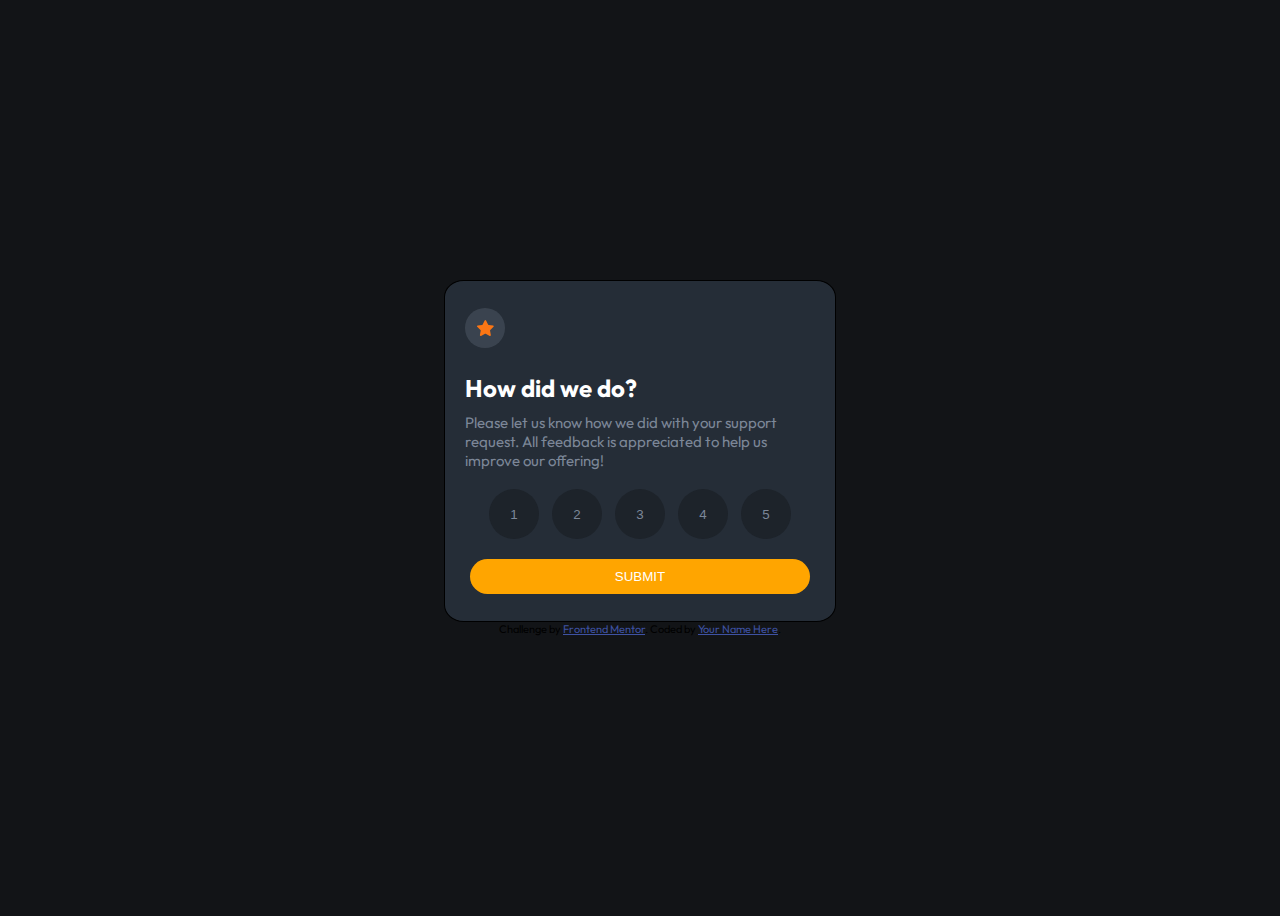
<file: index.html>
<!DOCTYPE html>
<html lang="en">
<head>
  <meta charset="UTF-8">
  <meta name="viewport" content="width=device-width, initial-scale=1.0"> <!-- displays site properly based on user's device -->
  <link rel="stylesheet" href="./style.css">
  <link rel="icon" type="image/png" sizes="32x32" href="./images/favicon-32x32.png">
  <link rel="preconnect" href="https://fonts.googleapis.com">
  <link rel="preconnect" href="https://fonts.gstatic.com" crossorigin>
  <link href="https://fonts.googleapis.com/css2?family=Outfit:wght@300;400;600&display=swap" rel="stylesheet">
  <title>Frontend Mentor | Interactive rating component</title>
  <script type="text/javascript" src="script.js"></script>
  <!-- Feel free to remove these styles or customise in your own stylesheet 👍 -->
  <style>
    .attribution { font-size: 11px; text-align: center; }
    .attribution a { color: hsl(228, 45%, 44%); }
  </style>
</head>
<body>

  <div class = "continer">

    <div class="star_div">
      <img class="star" alt="star" src="./images/icon-star.svg">
    </div>

    <div class="content">
      <h2 class="heading">How did we do?</h2>
      <div class="des">
        Please let us know how we did with your support request. All feedback is appreciated to help us improve our offering!
      </div>
    </div>

    <div class="rating">
      <button class="option" id="option1" onclick="onOption(1)">1</button>
      <button class="option" id="option2" onclick="onOption(2)">2</button>
      <button class="option" id="option3" onclick="onOption(3)">3</button>
      <button class="option" id="option4" onclick="onOption(4)">4</button>
      <button class="option" id="option5" onclick="onOption(5)">5</button>
    </div>

    <div>
      <button class="submit" onclick="onSubmit()">SUBMIT</button>
    </div>

  </div>
  
  <div class="attribution" role="footnote">
    Challenge by <a href="https://www.frontendmentor.io?ref=challenge" target="_blank">Frontend Mentor</a>. 
    Coded by <a href="#">Your Name Here</a>.
  </div>
</body>
</html>
</file>
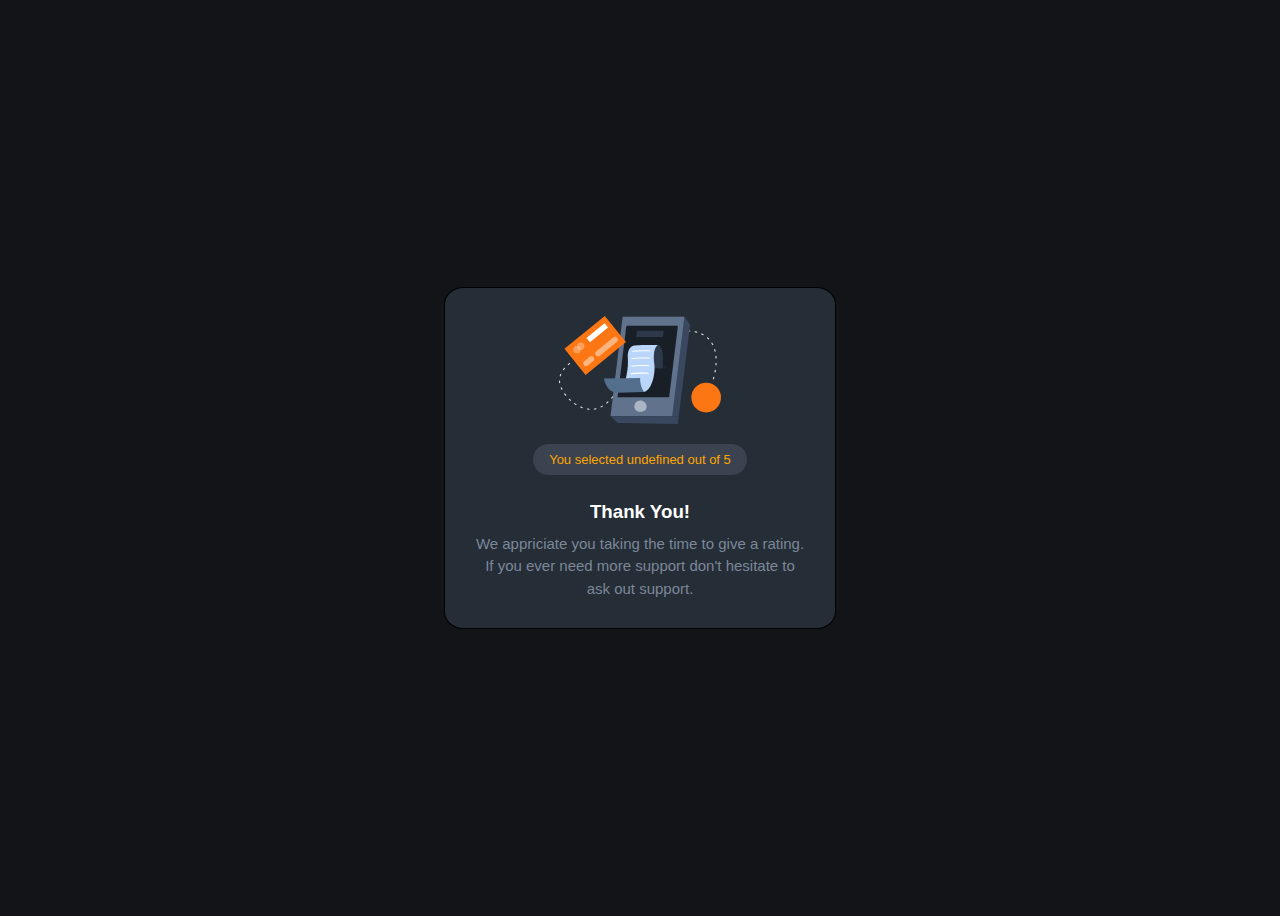
<file: submit.html>
<!DOCTYPE html>
<html lang="en">
    <head>
        <link rel="stylesheet" href="./style.css">
    </head>
    <body>
        <div class="continer">
            <div class = image>
                <img src="./images/illustration-thank-you.svg" alt="Thank you">
            </div>

            <div class="rating_points" id="rat">
                You have rated our service
            </div>

            <div class="feedback">
                <h3 class="heading">
                    Thank You!
                </h3>
                <div class="des" id="submit_des">
                    We appriciate you taking the time to give a rating. If you ever need more support
                    don't hesitate to ask out support.
                </div>
            </div>
        </div>
        <script type="text/javascript">
            document.getElementsByClassName("rating_points")[0].innerHTML = "You selected " + localStorage.rating + " out of 5";
        </script>
    </body>

</html>
</file>
<file: style.css>
body {
    font-family: 'Outfit', sans-serif;
    font-weight: 400;
    background: hsl(216, 12%, 8%);
    height: 100vh;
    display: flex;
    flex-direction: column;
    justify-content: center;
    align-items: center;
}

.continer {
    height: 300px;
    width: 350px;
    display: flex;
    flex-direction: column;
    align-items: center;
    justify-content: space-around;
    border: solid black 1px;
    border-radius: 5%;
    padding: 20px;
    background: hsl(213, 19%, 18%);
}

.star_div {
    align-self: flex-start;
    width: 40px;
    height: 40px;
    display: flex;
    justify-content: center;
    align-items: center;
    background: hsla(217, 12%, 54%, 0.25);
    border-radius: 50%;
}

.star {
}

.content {

}

.heading {
    font-weight: 700;
    margin: 10px 0px;
    color: white;
}

.des {
    font-size: 15px;
    color: hsl(216, 12%, 54%);
}

.rating {
    
}

.option {
    border-radius: 50%;
    border: none;
    text-align: center;
    background-color: hsla(216, 12%, 8%, 0.4);
    color: hsl(216, 12%, 54%);
    height: 50px;
    width: 50px;
    margin: 5px;
    box-shadow: none;
}

#option1:hover {
    background-color: orange;
}

#option2:hover {
    background-color: violet;
}

#option3:hover {
    background-color: greenyellow;
}

#option4:hover {
    background-color: blue;
}
#option5:hover {
    background-color: green;
}

.submit {
    border-radius: 40px;
    box-sizing: border-box;
    display: block;
    height: 100%;
    padding: 10px;
    position: relative;
    width: 340px;
    border-width: 0px;
    background: orange;
    color: white;
}

.rating_points {
    font-size: 13px;
    border-radius: 40px;
    box-sizing: border-box;
    display: block;
    position: relative;
    width: fit-content;
    border-width: 0px;
    text-align: center;
    padding: 8px 16px;
    background: hsla(217, 12%, 54%, 0.25);
    color: orange;
}

.feedback {
    text-align: center;
    margin: 0px 10px;
}

#submit_des {
    font-size: 15px;
    line-height: 1.5;
}


@media (max-width: 500px){
    .continer {
        width: 300px;
    }
    .option {
        height: 40px;
        width: 40px;
    }
    .submit {
        width: 290px;
    }
}
</file>
